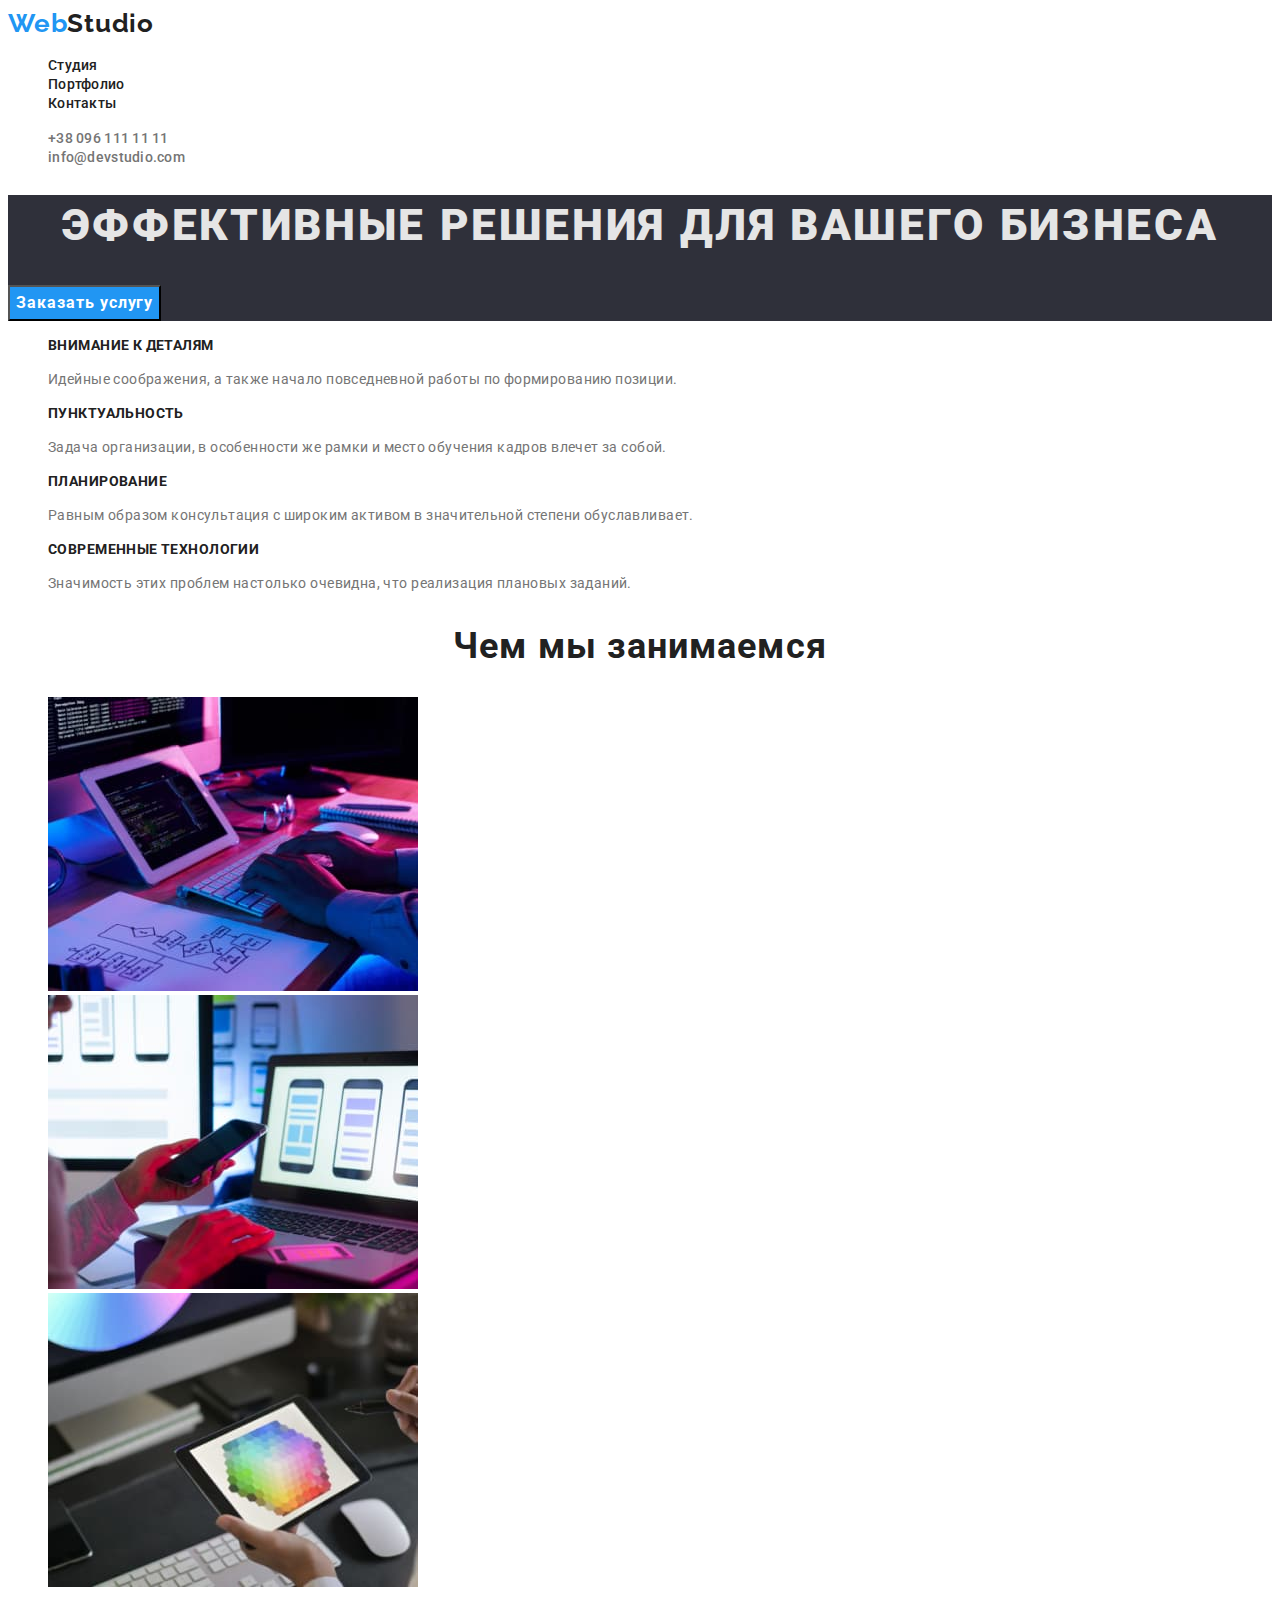
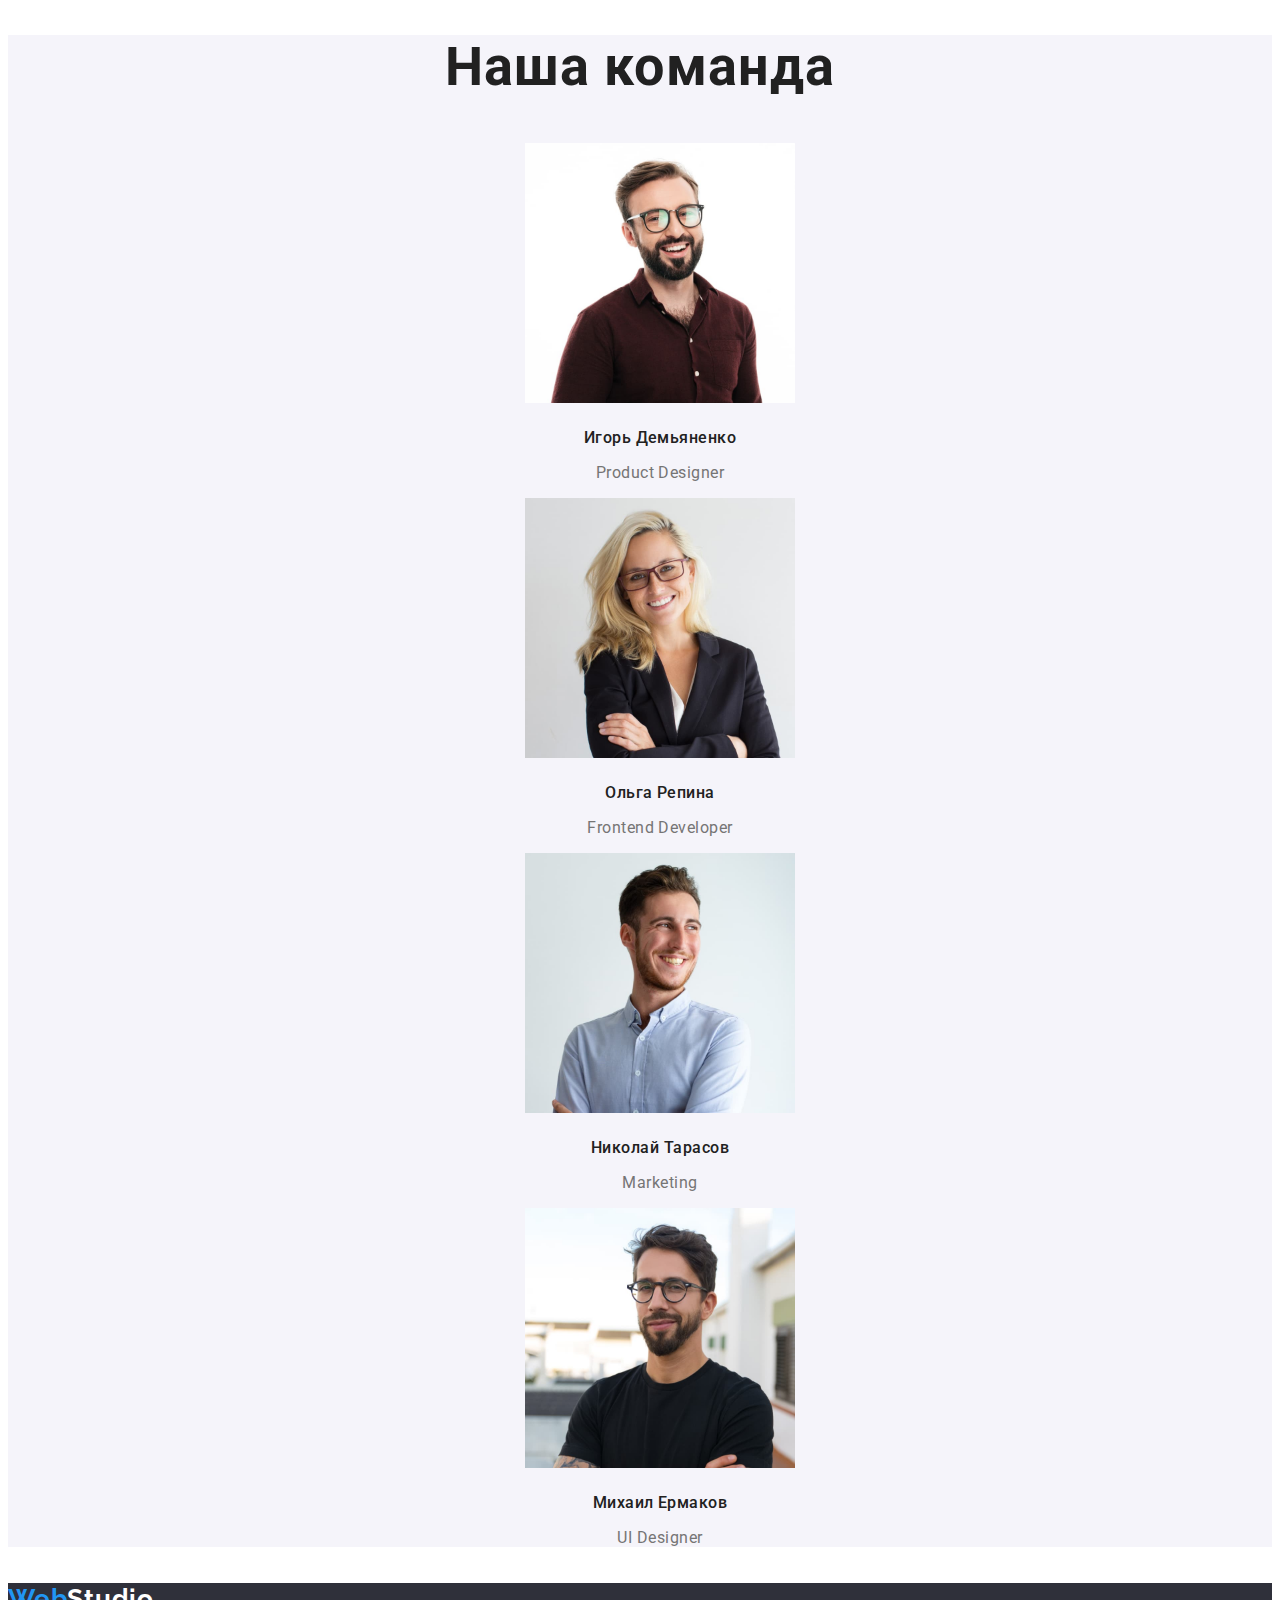
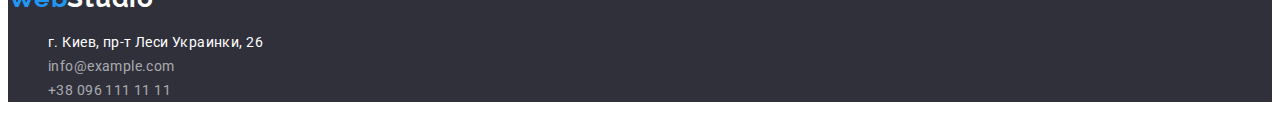
<file: index.html>
<!DOCTYPE html>
<html lang="ru">
  <head>
    <meta charset="UTF-8" />
    <meta http-equiv="X-UA-Compatible" content="IE=edge" />
    <meta name="viewport" content="width=device-width, initial-scale=1.0" />
    <title>WebStudio</title>
    <!-- Fonts start -->
    <link rel="preconnect" href="https://fonts.googleapis.com" />
    <link rel="preconnect" href="https://fonts.gstatic.com" crossorigin />
    <link
      href="https://fonts.googleapis.com/css2?family=Raleway:wght@700&family=Roboto:wght@400;500;700;900&display=swap"
      rel="stylesheet"
    />
    <!-- Fonts end -->
    <link rel="stylesheet" href="css/style.css" />
  </head>
  <body>
    <!-- header section -->
    <header class="header">
      <a class="logo-link link" href="#" lang="en"><span class="logo-accent">Web</span>Studio</a>
      <nav class="header-nav">
        <ul class="header-list list">
          <li class="header-item">
            <a class="header-link link" href="./index.html">Студия</a>
          </li>
          <li class="header-item">
            <a class="header-link link" href="./portfolio.html">Портфолио</a>
          </li>
          <li class="header-item">
            <a class="header-link link" href="#contacts">Контакты</a>
          </li>
        </ul>
      </nav>
      <ul class="contacts list">
        <li><a class="header-phone link" href="tel:+380961111111">+38 096 111 11 11</a></li>
        <li><a class="header-mail link" href="mailto:info@devstudio.com">info@devstudio.com</a></li>
      </ul>
    </header>
    <!-- main section -->
    <main>
      <!-- hero section -->
      <section class="hero">
        <h1 class="main-title">Эффективные решения для вашего бизнеса</h1>
        <button class="hero-btn" type="button">Заказать услугу</button>
      </section>

      <!-- about section -->
      <section class="about">
        <ul class="about-list list">
          <li class="about-item">
            <h3>Внимание к деталям</h3>
            <p>Идейные соображения, а также начало повседневной работы по формированию позиции.</p>
          </li>
          <li class="about-item">
            <h3>Пунктуальность</h3>
            <p>
              Задача организации, в особенности же рамки и место обучения кадров влечет за собой.
            </p>
          </li>
          <li class="about-item">
            <h3>Планирование</h3>
            <p>
              Равным образом консультация с широким активом в значительной степени обуславливает.
            </p>
          </li>
          <li class="about-item">
            <h3>Современные технологии</h3>
            <p>Значимость этих проблем настолько очевидна, что реализация плановых заданий.</p>
          </li>
        </ul>
      </section>
      <section class="about-descr">
        <h2 class="about-description">Чем мы занимаемся</h2>
        <ul class="about list">
          <li><img src="images/about/first.jpg" alt="верстка" width="370" height="294" /></li>
          <li><img src="images/about/second.jpg" alt="дизайн" width="370" height="294" /></li>
          <li>
            <img src="images/about/third.jpg" alt="внешнее оформление" width="370" height="294" />
          </li>
        </ul>
      </section>
      <!-- team section -->
      <section class="team">
        <h2>Наша команда</h2>
        <ul class="team-list list">
          <li class="team-item">
            <img
              src="images/team/product_designer.jpg"
              lang="en"
              alt="product_designer"
              width="270"
              height="260"
            />
            <h3>Игорь Демьяненко</h3>
            <p>Product Designer</p>
          </li>
          <li class="team-item">
            <img
              src="images/team/frontend_developer.jpg"
              lang="en"
              alt="frontend_developer"
              width="270"
              height="260"
            />
            <h3>Ольга Репина</h3>
            <p>Frontend Developer</p>
          </li>
          <li class="team-item">
            <img
              src="images/team/marketing.jpg"
              lang="en"
              alt="marketing"
              width="270"
              height="260"
            />
            <h3>Николай Тарасов</h3>
            <p>Marketing</p>
          </li>
          <li class="team-item">
            <img src="images/team/ui_designer.jpg" alt="ui_designer" width="270" height="260" />
            <h3>Михаил Ермаков</h3>
            <p>UI Designer</p>
          </li>
        </ul>
      </section>
    </main>
    <!-- footer section -->
    <footer class="footer">
      <a class="footer-logo-link link" href="#" lang="en"
        ><span class="footer-logo-accent">Web</span>Studio</a
      >
      <address>
        <ul class="footer-list list">
          <li class="footer-item">
            <a
              class="footer-link link"
              href="https://bit.ly/3pXMvUd"
              target="_blank"
              rel="noopener noreferrer"
              >г. Киев, пр-т Леси Украинки, 26</a
            >
          </li>
          <li class="footer-item">
            <a class="footer-mail link" href="mailto:info@devstudio.com">info@example.com</a>
          </li>
          <li class="footer-item">
            <a class="footer-phone link" href="tel:+380961111111">+38 096 111 11 11</a>
          </li>
        </ul>
      </address>
    </footer>
  </body>
</html>
</file>
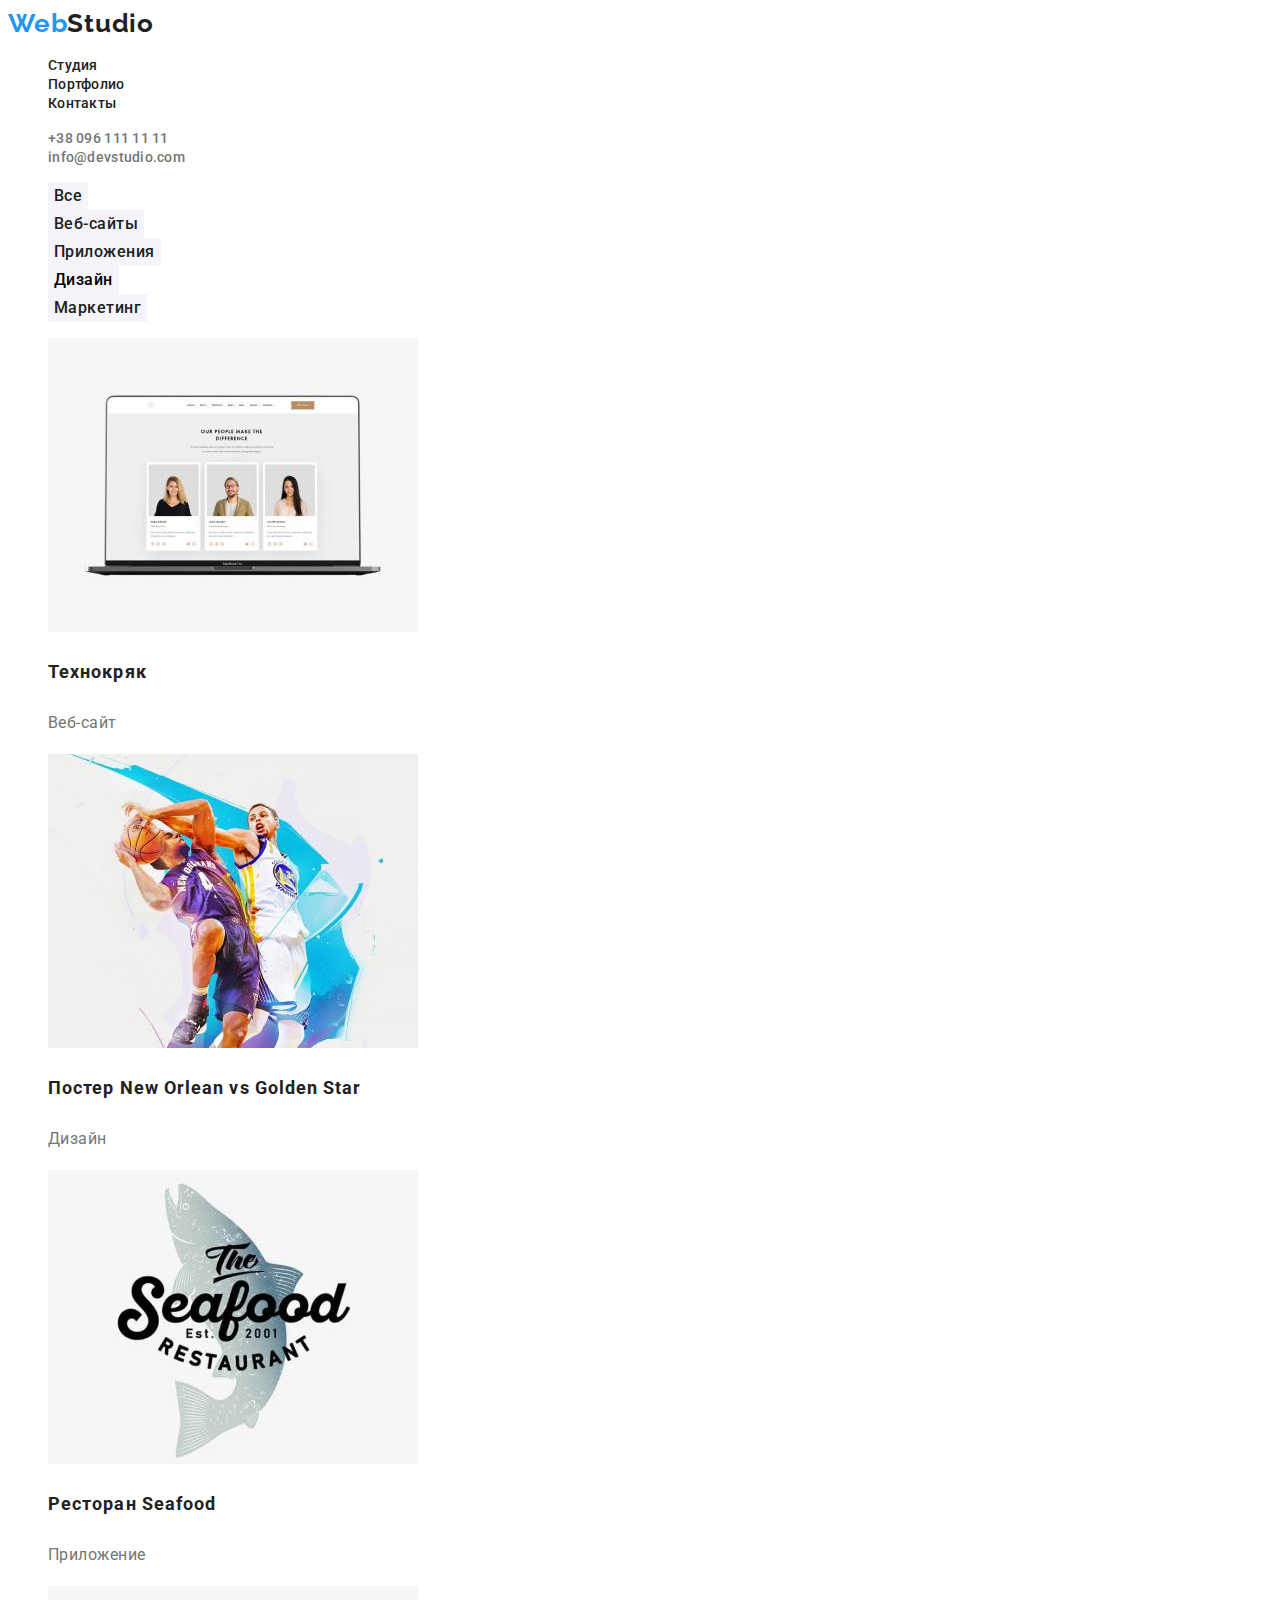
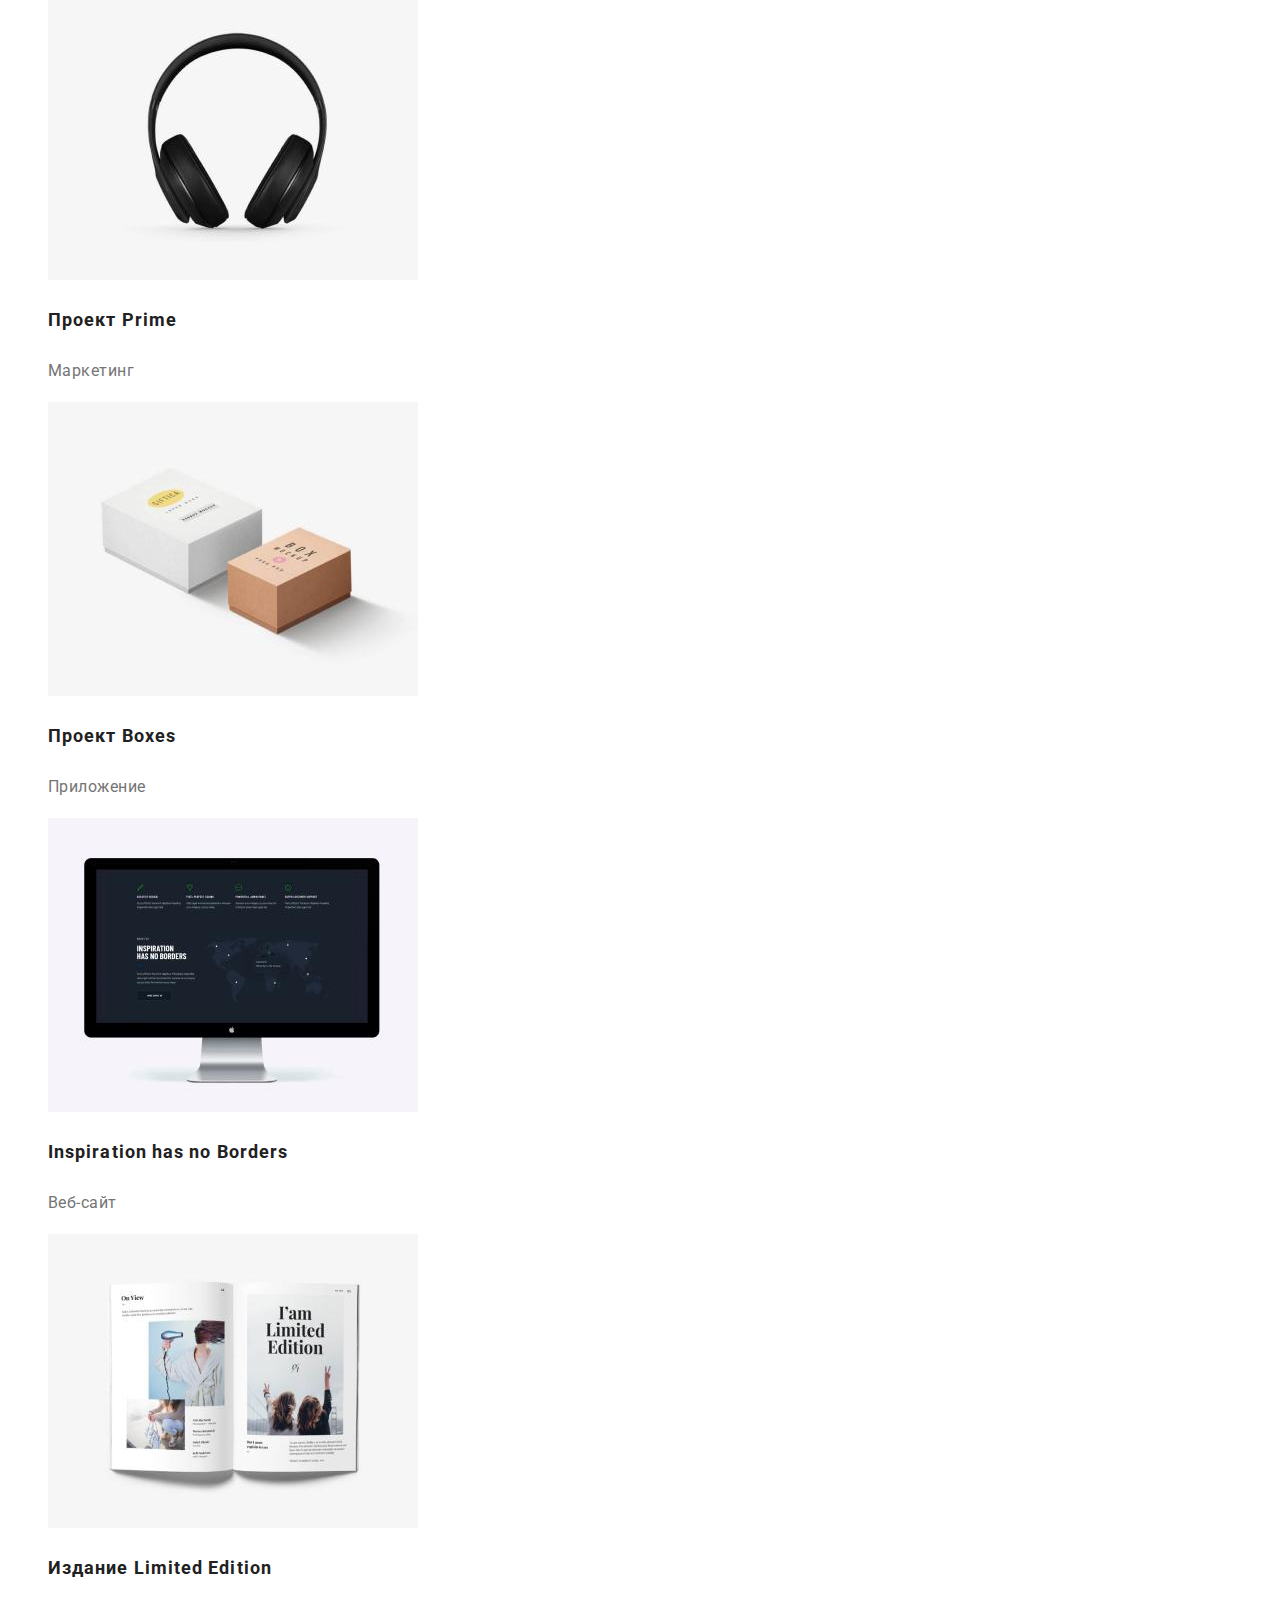
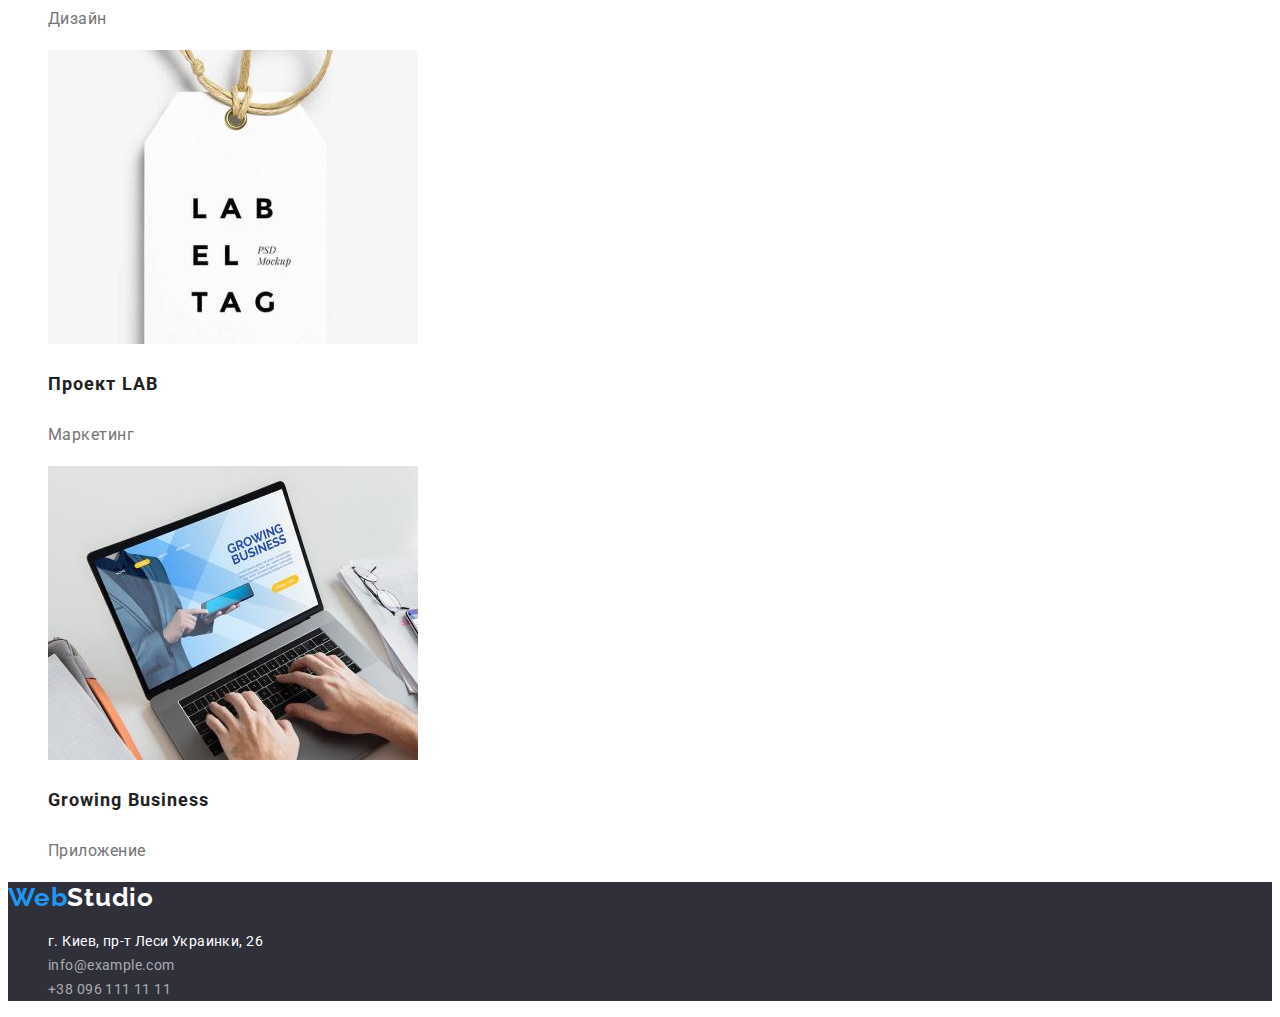
<file: portfolio.html>
<!DOCTYPE html>
<html lang="en">
  <head>
    <meta charset="UTF-8" />
    <meta http-equiv="X-UA-Compatible" content="IE=edge" />
    <meta name="viewport" content="width=device-width, initial-scale=1.0" />
    <title>Портфолио</title>
    <!-- Fonts start -->
    <link rel="preconnect" href="https://fonts.googleapis.com" />
    <link rel="preconnect" href="https://fonts.gstatic.com" crossorigin />
    <link
      href="https://fonts.googleapis.com/css2?family=Raleway:wght@700&family=Roboto:wght@400;500;700;900&display=swap"
      rel="stylesheet"
    />
    <!-- Fonts end -->
    <link rel="stylesheet" href="css/style.css" />
  </head>
  <body>
    <!-- header section -->
    <header class="header">
      <a class="logo-link link" href="#" lang="en"><span class="logo-accent">Web</span>Studio</a>
      <nav class="header-nav">
        <ul class="header-list list">
          <li class="header-item">
            <a class="header-link link" href="./index.html">Студия</a>
          </li>
          <li class="header-item">
            <a class="header-link link" href="./portfolio.html">Портфолио</a>
          </li>
          <li class="header-item">
            <a class="header-link link" href="#contacts">Контакты</a>
          </li>
        </ul>
      </nav>
      <ul class="contacts list">
        <li><a class="header-phone link" href="tel:+380961111111">+38 096 111 11 11</a></li>
        <li><a class="header-mail link" href="mailto:info@devstudio.com">info@devstudio.com</a></li>
      </ul>
    </header>
    <!-- main section -->
    <main>
      <!-- hero section -->
      <section class="work">
        <h1 hidden>Portfolio</h1>
        <ul class="btn list">
          <li>
            <button type="button" class="work-btn-item btn-mode-ligh">Все</button>
          </li>
          <li>
            <button type="button" class="work-btn-item btn-mode-ligh">Веб-сайты</button>
          </li>
          <li>
            <button type="button" class="work-btn-item btn-mode-ligh">Приложения</button>
          </li>
          <li>
            <button type="button" class="work-btn-item btn-mode-light">Дизайн</button>
          </li>
          <li>
            <button type="button" class="work-btn-item btn-mode-ligh">Маркетинг</button>
          </li>
        </ul>
        <ul class="work-card list">
          <li class="work-cards">
            <a href="#">
              <img src="images/portfolio/laptop.jpg" alt="technochryak" width="370" height="294" />
            </a>
            <h3>Технокряк</h3>
            <p>Веб-сайт</p>
          </li>
          <li class="work-cards">
            <a href="#">
              <img src="images/portfolio/basketball.jpg" alt="poster" width="370" height="294" />
            </a>
            <h3>Постер New Orlean vs Golden Star</h3>
            <p>Дизайн</p>
          </li>
          <li class="work-cards">
            <a href="#">
              <img src="images/portfolio/seafood.jpg" alt="restourant" width="370" height="294" />
            </a>
            <h3>Ресторан Seafood</h3>
            <p>Приложение</p>
          </li>
          <li class="work-cards">
            <a href="#">
              <img
                src="images/portfolio/headphones.jpg"
                alt="headphones"
                width="370"
                height="294"
              />
            </a>
            <h3>Проект Prime</h3>
            <p>Маркетинг</p>
          </li>
          <li class="work-cards">
            <a href="#">
              <img src="images/portfolio/boxes.jpg" alt="boxes" width="370" height="294" />
            </a>
            <h3>Проект Boxes</h3>
            <p>Приложение</p>
          </li>
          <li class="work-cards">
            <a href="#">
              <img src="images/portfolio/imac.jpg" alt="Inspiration" width="370" height="294" />
            </a>
            <h3>Inspiration has no Borders</h3>
            <p>Веб-сайт</p>
          </li>
          <li class="work-cards">
            <a href="#">
              <img
                src="images/portfolio/limited.jpg"
                alt="limited edition"
                width="370"
                height="294"
              />
            </a>
            <h3>Издание Limited Edition</h3>
            <p>Дизайн</p>
          </li>
          <li class="work-cards">
            <a href="#">
              <img src="images/portfolio/lab.jpg" alt="lab" width="370" height="294" />
            </a>
            <h3>Проект LAB</h3>
            <p>Маркетинг</p>
          </li>
          <li class="work-cards">
            <a href="#">
              <img
                src="images/portfolio/business.jpg"
                alt="growing business"
                width="370"
                height="294"
              />
            </a>
            <h3>Growing Business</h3>
            <p>Приложение</p>
          </li>
        </ul>
      </section>
    </main>
    <!-- footer section -->
    <footer class="footer">
      <a class="footer-logo-link link" href="#" lang="en"
        ><span class="footer-logo-accent">Web</span>Studio</a
      >
      <address>
        <ul class="footer-list list">
          <li class="footer-item">
            <a
              class="footer-link link"
              href="https://bit.ly/3pXMvUd"
              target="_blank"
              rel="noopener noreferrer"
              >г. Киев, пр-т Леси Украинки, 26</a
            >
          </li>
          <li class="footer-item">
            <a class="footer-mail link" href="mailto:info@devstudio.com">info@example.com</a>
          </li>
          <li class="footer-item">
            <a class="footer-phone link" href="tel:+380961111111">+38 096 111 11 11</a>
          </li>
        </ul>
      </address>
    </footer>
  </body>
</html>
</file>
<file: css/style.css>
:root {
  /* fonts */
  --main-font: 'Roboto', sans-serif;
  --secondary-font: 'Raleway', sans-serif;

  /* text colors */
  --main-txt-cl: #212121;
  --accent-txt-cl: #2196f3;
  --btn-txt-cl: #ffffff;
  --contacts-txt-cl: #757575;
  --title-txt-cl: #e5e5e5;
  --main-title-txt-cl: #e5e5e5;

  /* bg colors */
  --dark-bg-cl: #2f303a;
  --light-bg-cl: #f5f4fa;

  /* Others */
}

body {
  font-family: var(--main-font);
  color: var(--main-txt-cl);
}

button {
  font-family: var(--main-font);
}

/* reset styles */
.link {
  text-decoration: none;
  color: currentColor;
}

.list {
  list-style: none;
}

/* base style */

.work-btn-item {
  border: none;
  font-family: inherit;
  font-weight: 500;
  font-size: 16px;
  line-height: calc(26 / 16);
  letter-spacing: 0.03em;
  background-color: var(--light-bg-cl);
  cursor: pointer;
}

.hero-btn {
  font-family: inherit;
  font-weight: 700;
  font-size: 16px;
  line-height: calc(30 / 16);
  letter-spacing: 0.06em;
  background-color: var(--accent-txt-cl);
  color: var(--btn-txt-cl);
  cursor: pointer;
}

.btn-mode-ligh {
  color: var(--main-txt-cl);
}

.hero-btn:hover,
.hero-btn:focus {
}

.work-btn-item:hover,
.work-btn-item:focus {
  background-color: var(--accent-txt-cl);
  color: var(--btn-txt-cl);
}

/* Header section */

.header-link {
  font-family: var(--main-font);
  font-weight: 500;
  font-size: 14px;
  line-height: calc(16 / 14);
  letter-spacing: 0.02em;
  color: var(--main-txt-cl);
}

.header-phone:hover,
.header-phone:focus,
.header-mail:hover,
.header-mail:focus,
.header-link:hover,
.header-link:focus {
  color: var(--accent-txt-cl);
}

.header-phone,
.header-mail {
  font-weight: 500;
  font-size: 14px;
  line-height: calc(16 / 14);
  letter-spacing: 0.02em;
  color: var(--contacts-txt-cl);
}

/* logo section */

.logo-link {
  font-family: var(--secondary-font);
  font-style: normal;
  font-weight: 700;
  font-size: 26px;
  line-height: 1.19;
  letter-spacing: 0.03em;
  color: var(--main-txt-cl);
  text-decoration: none;
}
.logo-accent {
  color: var(--accent-txt-cl);
}

/* hero section */

.hero {
  background-color: var(--dark-bg-cl);
}

.main-title {
  color: var(--title-txt-cl);
  font-family: var(--main-font);
  font-style: normal;
  font-weight: 900;
  font-size: 44px;
  line-height: calc(60 / 44);
  text-align: center;
  letter-spacing: 0.06em;
  text-transform: uppercase;
  color: var(--main-title-txt-cl);
}

/* team section */

.team {
  background-color: var(--light-bg-cl);
}

/* about section */

.about-description {
  font-family: var(--main-font);
  font-style: normal;
  font-weight: 700;
  font-size: 36px;
  line-height: calc(42 / 36);
  text-align: center;
  letter-spacing: 0.03em;
}

.about h3 {
  font-family: var(--main-font);
  font-style: normal;
  font-weight: 700;
  font-size: 14px;
  line-height: calc(16 / 14);
  letter-spacing: 0.03em;
  text-transform: uppercase;
  color: var(--main-txt-cl);
}

.about p {
  font-family: var(--main-font);
  font-style: normal;
  font-weight: 400;
  font-size: 14px;
  line-height: calc(24 / 14);
  letter-spacing: 0.03em;
  color: var(--contacts-txt-cl);
}

/* team section */

.team {
  font-family: var(--main-font);
  font-style: normal;
  font-weight: 700;
  font-size: 36px;
  line-height: calc(42 / 36);
  text-align: center;
  letter-spacing: 0.03em;
  color: var(--main-txt-cl);
}

.team h3 {
  font-family: var(--main-font);
  font-style: normal;
  font-weight: 500;
  font-size: 16px;
  line-height: calc(19 / 16);
  text-align: center;
  letter-spacing: 0.03em;
  color: var(--main-txt-cl);
}

.team p {
  font-family: var(--main-font);
  font-style: normal;
  font-weight: 400;
  font-size: 16px;
  line-height: calc(19 / 16);
  text-align: center;
  letter-spacing: 0.03em;
  color: var(--contacts-txt-cl);
}

/* work section */

.work h3 {
  font-family: var(--main-font);
  font-style: normal;
  font-weight: 700;
  font-size: 18px;
  line-height: calc(36 / 18);
  letter-spacing: 0.06em;
  color: var(--main-txt-cl);
}

.work p {
  font-family: var(--main-font);
  font-style: normal;
  font-weight: 400;
  font-size: 16px;
  line-height: calc(30 / 16);
  letter-spacing: 0.03em;
  color: var(--contacts-txt-cl);
}

/* footer section */

.footer-logo-link {
  font-family: var(--secondary-font);
  font-style: normal;
  font-weight: 700;
  font-size: 26px;
  line-height: calc(31 / 26);
  letter-spacing: 0.03em;
  color: var(--btn-txt-cl);
}

.footer-logo-accent {
  color: var(--accent-txt-cl);
}

.footer {
  background-color: var(--dark-bg-cl);
}

.footer-item {
  font-family: var(--main-font);
  font-style: normal;
  font-weight: 400;
  font-size: 14px;
  line-height: calc(24 / 14);
  letter-spacing: 0.03em;
}

.footer-link {
  font-weight: 400;
  font-size: 14px;
  line-height: calc(24 / 14);
  letter-spacing: 0.03em;
  color: var(--btn-txt-cl);
}

.footer-mail:hover,
.footer-mail:focus,
.footer-phone:hover,
.footer-phone:focus,
.footer-link:hover,
.footer-link:focus {
  color: var(--accent-txt-cl);
}

.footer-mail,
.footer-phone {
  font-family: var(--main-font);
  font-style: normal;
  font-weight: 400;
  font-size: 14px;
  line-height: calc(24 / 14);
  letter-spacing: 0.03em;
  color: rgba(255, 255, 255, 0.6);
}
</file>
